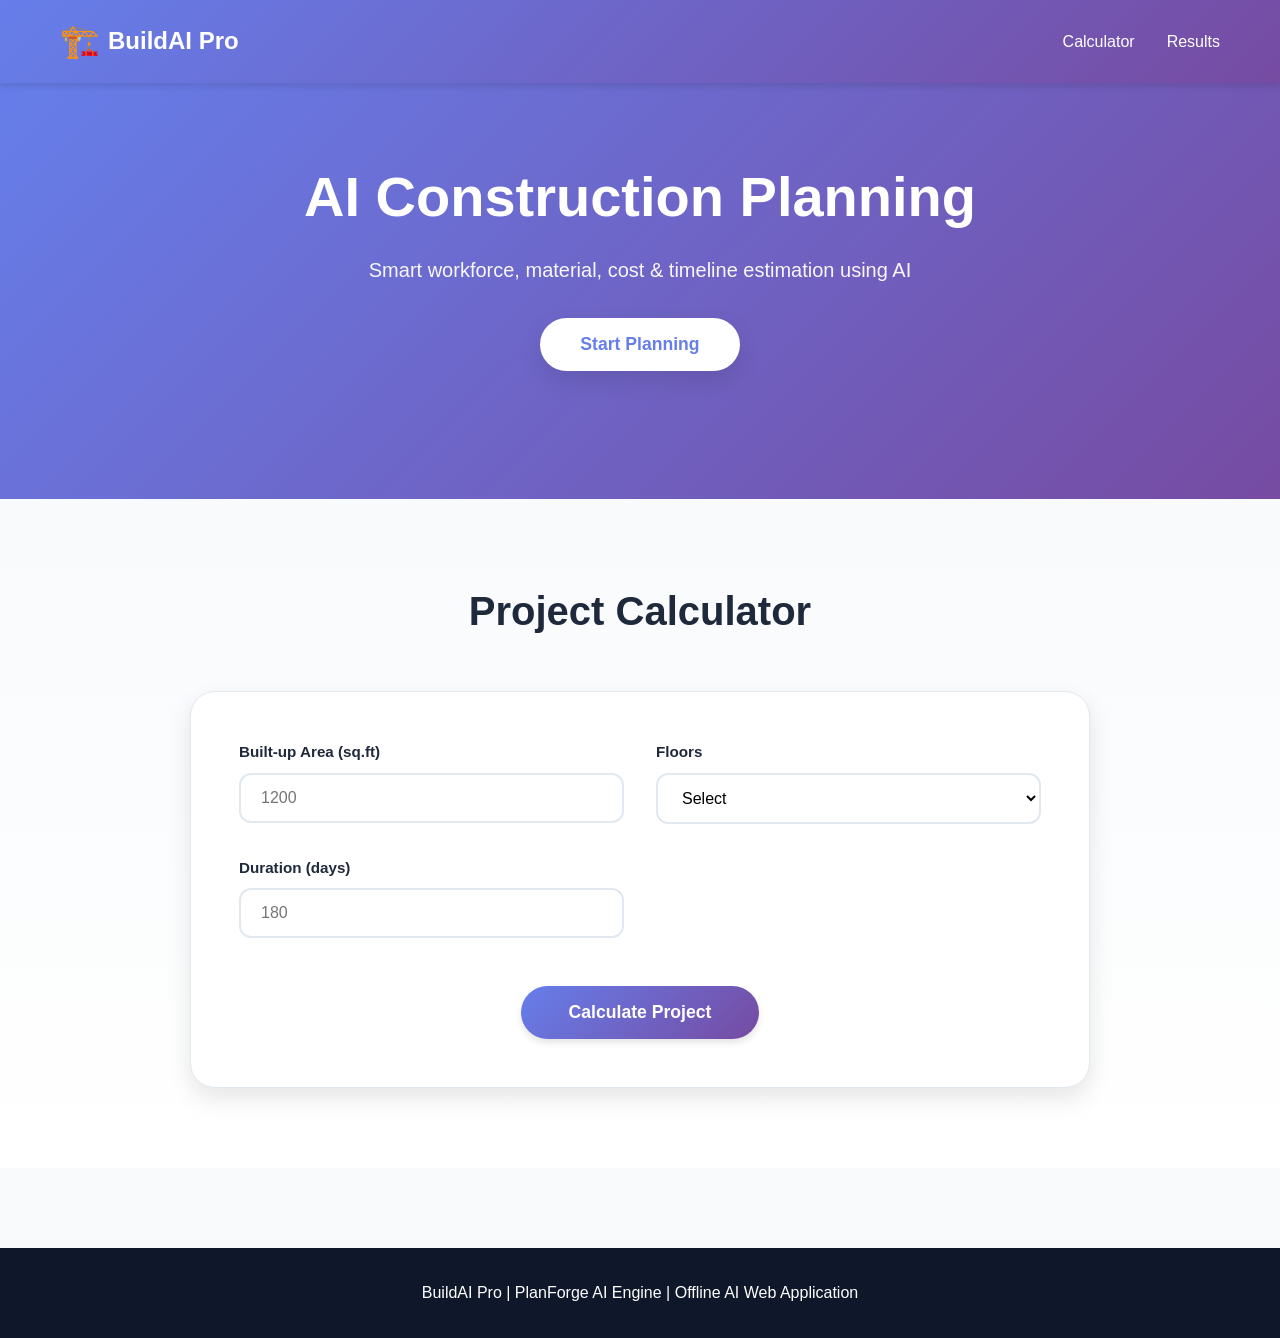
<file: index.html>
<!DOCTYPE html>
<html lang="en">
<head>
    <meta charset="UTF-8">
    <title>BuildAI Pro – PlanForge Engine</title>
    <meta name="viewport" content="width=device-width, initial-scale=1.0">

    <!-- Styles -->
    <link rel="stylesheet" href="style.css">
</head>
<body>

    <!-- NAVBAR -->
    <nav class="navbar">
        <div class="container nav-container">
            <div class="logo">
                <span class="logo-icon">🏗️</span>
                <span class="logo-text">BuildAI Pro</span>
            </div>
            <div class="nav-links">
                <a href="#calculator">Calculator</a>
                <a href="#results">Results</a>
            </div>
        </div>
    </nav>

    <!-- HERO -->
    <section class="hero">
        <div class="container hero-content">
            <h1 class="hero-title">AI Construction Planning</h1>
            <p class="hero-subtitle">
                Smart workforce, material, cost & timeline estimation using AI
            </p>
            <button class="cta-button" onclick="scrollToCalculator()">
                Start Planning
            </button>
        </div>
    </section>

    <!-- CALCULATOR -->
    <section id="calculator" class="calculator-section">
        <div class="container">
            <h2 class="section-title">Project Calculator</h2>

            <div class="calculator-card">
                <form id="projectForm" class="calculator-form">

                    <div class="form-row">
                        <div class="form-group">
                            <label>Built-up Area (sq.ft)</label>
                            <input type="number" id="builtUpArea" required placeholder="1200">
                        </div>

                        <div class="form-group">
                            <label>Floors</label>
                            <select id="floors" required>
                                <option value="">Select</option>
                                <option value="G">G</option>
                                <option value="G+1">G+1</option>
                                <option value="G+2">G+2</option>
                                <option value="G+3">G+3</option>
                            </select>
                        </div>
                    </div>

                    <div class="form-row">
                        <div class="form-group">
                            <label>Duration (days)</label>
                            <input type="number" id="days" required placeholder="180">
                        </div>
                    </div>

                    <div class="form-actions">
                        <button type="submit" class="submit-button">
                            Calculate Project
                        </button>
                    </div>

                </form>
            </div>
        </div>
    </section>

    <!-- RESULTS -->
    <section id="results" class="dashboard-section" style="display:none;">
        <div class="container">
            <h2 class="section-title">Project Results</h2>

            <div class="dashboard-grid">
                <div class="dashboard-card">
                    <h3>👷 Workforce</h3>
                    <p>Total Workers: <b><span id="workersTotal"></span></b></p>
                </div>

                <div class="dashboard-card">
                    <h3>🧱 Materials</h3>
                    <p>Cement Bags: <b><span id="cement"></span></b></p>
                    <p>Steel (tons): <b><span id="steel"></span></b></p>
                </div>

                <div class="dashboard-card">
                    <h3>💰 Cost</h3>
                    <p>Total Cost: ₹<b><span id="totalCost"></span></b></p>
                </div>

                <div class="dashboard-card">
                    <h3>⏳ Timeline</h3>
                    <p>Finishing Phase: <b><span id="timeline"></span></b></p>
                </div>
            </div>

            <div class="dashboard-card">
                <h3>🤖 AI Insights</h3>
                <p id="aiInsights"></p>
            </div>
        </div>
    </section>

    <!-- FOOTER -->
    <footer class="footer">
        <div class="container">
            <p>BuildAI Pro | PlanForge AI Engine | Offline AI Web Application</p>
        </div>
    </footer>

    <!-- Script -->
    <script src="script.js"></script>

</body>
</html>
</file>
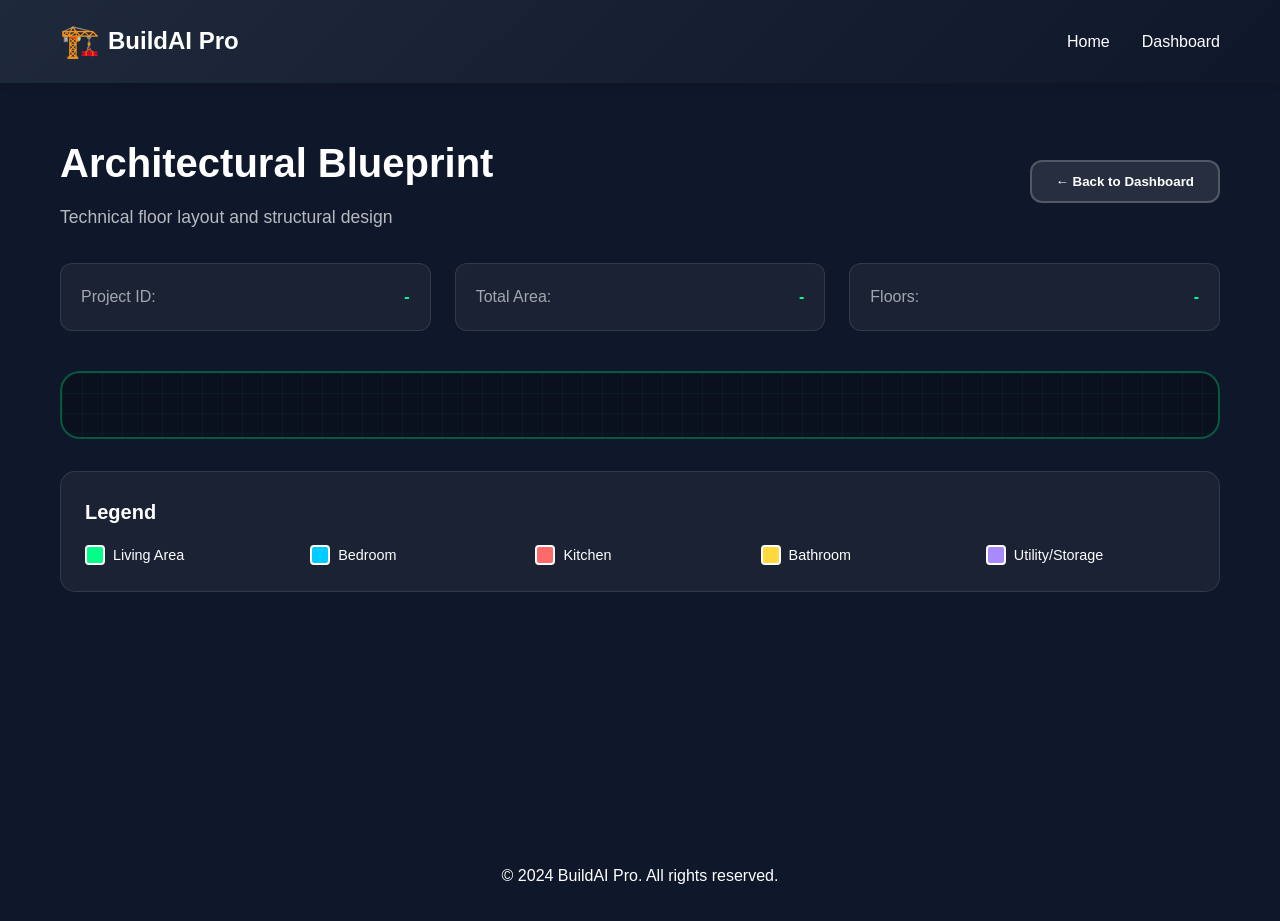
<file: blueprint.html>
<!-- blueprint.html -->
<!DOCTYPE html>
<html lang="en">
<head>
    <meta charset="UTF-8">
    <meta name="viewport" content="width=device-width, initial-scale=1.0">
    <title>Blueprint Layout - BuildAI Pro</title>
    <link rel="stylesheet" href="style.css">
</head>
<body class="blueprint-body">
    <nav class="navbar navbar-dark">
        <div class="container nav-container">
            <div class="logo">
                <span class="logo-icon">🏗️</span>
                <span class="logo-text">BuildAI Pro</span>
            </div>
            <div class="nav-links">
                <a href="index.html" class="nav-link-light">Home</a>
                <a href="result.html" class="nav-link-light">Dashboard</a>
            </div>
        </div>
    </nav>

    <section class="blueprint-section">
        <div class="container">
            <div class="blueprint-header">
                <div>
                    <h1 class="blueprint-title">Architectural Blueprint</h1>
                    <p class="blueprint-subtitle">Technical floor layout and structural design</p>
                </div>
                <button class="back-button-dark" onclick="window.location.href='result.html'">← Back to Dashboard</button>
            </div>

            <div class="blueprint-info">
                <div class="info-item">
                    <span class="info-label">Project ID:</span>
                    <span class="info-value" id="projectId">-</span>
                </div>
                <div class="info-item">
                    <span class="info-label">Total Area:</span>
                    <span class="info-value" id="blueprintArea">-</span>
                </div>
                <div class="info-item">
                    <span class="info-label">Floors:</span>
                    <span class="info-value" id="blueprintFloors">-</span>
                </div>
            </div>

            <div class="blueprint-container" id="blueprintContainer">
                <!-- Blueprint will be generated by JavaScript -->
            </div>

            <div class="blueprint-legend">
                <h3 class="legend-title">Legend</h3>
                <div class="legend-items">
                    <div class="legend-item">
                        <div class="legend-color" style="background: #00ff88;"></div>
                        <span>Living Area</span>
                    </div>
                    <div class="legend-item">
                        <div class="legend-color" style="background: #00ccff;"></div>
                        <span>Bedroom</span>
                    </div>
                    <div class="legend-item">
                        <div class="legend-color" style="background: #ff6b6b;"></div>
                        <span>Kitchen</span>
                    </div>
                    <div class="legend-item">
                        <div class="legend-color" style="background: #ffd93d;"></div>
                        <span>Bathroom</span>
                    </div>
                    <div class="legend-item">
                        <div class="legend-color" style="background: #a78bfa;"></div>
                        <span>Utility/Storage</span>
                    </div>
                </div>
            </div>
        </div>
    </section>

    <footer class="footer footer-dark">
        <div class="container">
            <p>&copy; 2024 BuildAI Pro. All rights reserved.</p>
        </div>
    </footer>

    <script src="script.js"></script>
    <script>
        loadBlueprintData();
    </script>
</body>
</html>
</file>
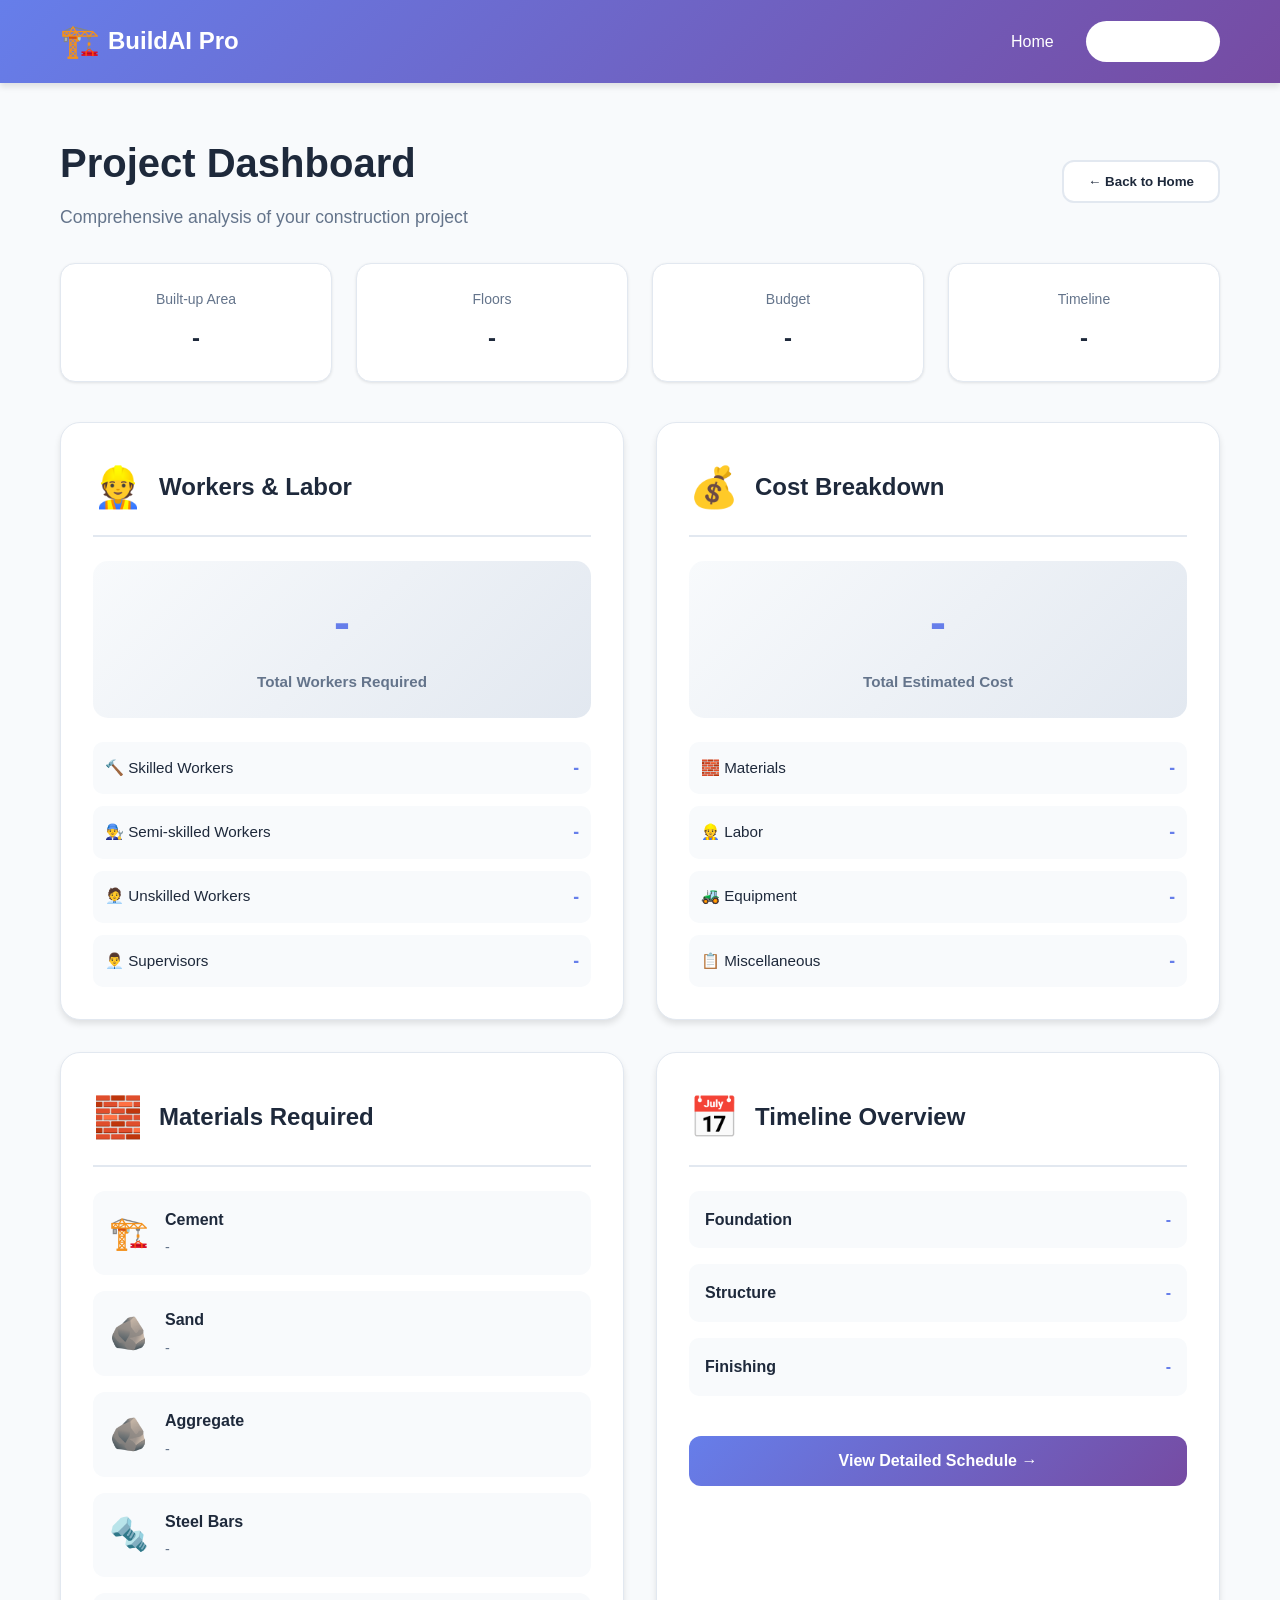
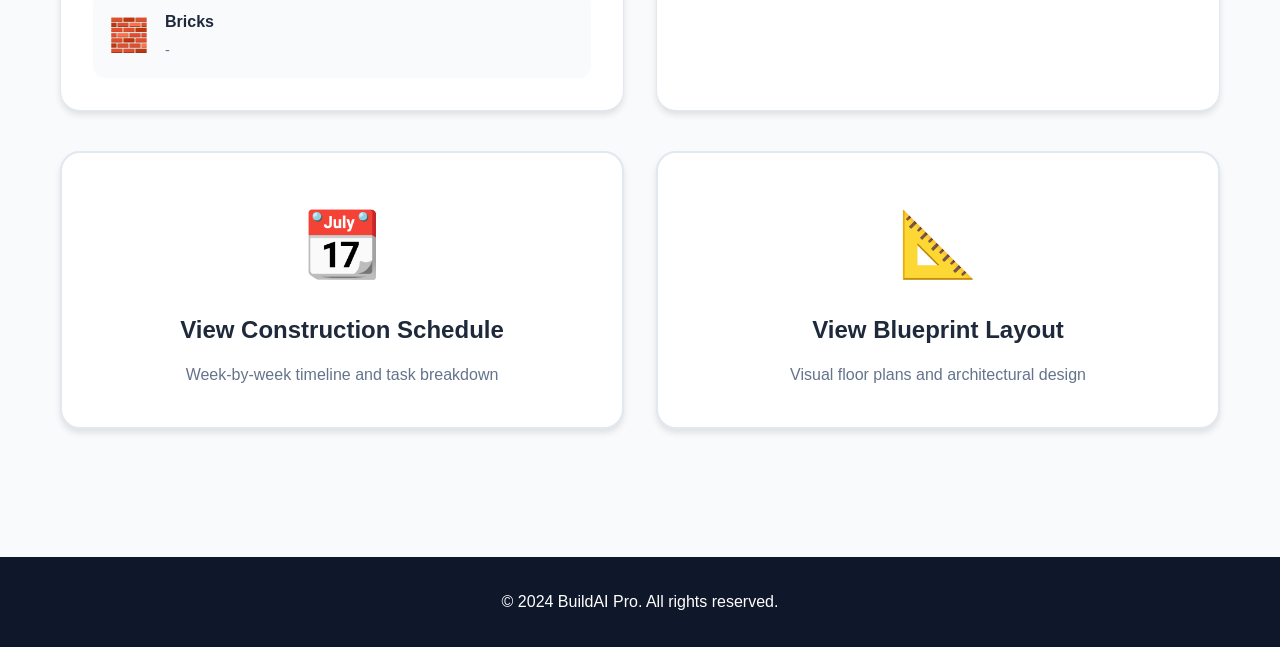
<file: result.html>
<!-- result.html -->
<!DOCTYPE html>
<html lang="en">
<head>
    <meta charset="UTF-8">
    <meta name="viewport" content="width=device-width, initial-scale=1.0">
    <title>Project Dashboard - BuildAI Pro</title>
    <link rel="stylesheet" href="style.css">
</head>
<body>
    <nav class="navbar">
        <div class="container nav-container">
            <div class="logo">
                <span class="logo-icon">🏗️</span>
                <span class="logo-text">BuildAI Pro</span>
            </div>
            <div class="nav-links">
                <a href="index.html">Home</a>
                <a href="#" class="nav-cta" onclick="handleLogout()">New Project</a>
            </div>
        </div>
    </nav>

    <section class="dashboard-section">
        <div class="container">
            <div class="dashboard-header">
                <div>
                    <h1 class="dashboard-title">Project Dashboard</h1>
                    <p class="dashboard-subtitle">Comprehensive analysis of your construction project</p>
                </div>
                <button class="back-button" onclick="window.location.href='index.html'">← Back to Home</button>
            </div>

            <div class="project-summary">
                <div class="summary-card">
                    <div class="summary-label">Built-up Area</div>
                    <div class="summary-value" id="summaryArea">-</div>
                </div>
                <div class="summary-card">
                    <div class="summary-label">Floors</div>
                    <div class="summary-value" id="summaryFloors">-</div>
                </div>
                <div class="summary-card">
                    <div class="summary-label">Budget</div>
                    <div class="summary-value" id="summaryBudget">-</div>
                </div>
                <div class="summary-card">
                    <div class="summary-label">Timeline</div>
                    <div class="summary-value" id="summaryDays">-</div>
                </div>
            </div>

            <div class="dashboard-grid">
                <div class="dashboard-card">
                    <div class="card-header">
                        <div class="card-icon">👷</div>
                        <h3 class="card-title">Workers & Labor</h3>
                    </div>
                    <div class="card-content">
                        <div class="metric-large">
                            <div class="metric-value" id="totalWorkers">-</div>
                            <div class="metric-label">Total Workers Required</div>
                        </div>
                        <div class="metric-breakdown">
                            <div class="breakdown-item">
                                <span class="breakdown-label">🔨 Skilled Workers</span>
                                <span class="breakdown-value" id="skilledWorkers">-</span>
                            </div>
                            <div class="breakdown-item">
                                <span class="breakdown-label">👨‍🔧 Semi-skilled Workers</span>
                                <span class="breakdown-value" id="semiSkilledWorkers">-</span>
                            </div>
                            <div class="breakdown-item">
                                <span class="breakdown-label">🧑‍💼 Unskilled Workers</span>
                                <span class="breakdown-value" id="unskilledWorkers">-</span>
                            </div>
                            <div class="breakdown-item">
                                <span class="breakdown-label">👨‍💼 Supervisors</span>
                                <span class="breakdown-value" id="supervisors">-</span>
                            </div>
                        </div>
                    </div>
                </div>

                <div class="dashboard-card">
                    <div class="card-header">
                        <div class="card-icon">💰</div>
                        <h3 class="card-title">Cost Breakdown</h3>
                    </div>
                    <div class="card-content">
                        <div class="metric-large">
                            <div class="metric-value" id="totalCost">-</div>
                            <div class="metric-label">Total Estimated Cost</div>
                        </div>
                        <div class="metric-breakdown">
                            <div class="breakdown-item">
                                <span class="breakdown-label">🧱 Materials</span>
                                <span class="breakdown-value" id="materialCost">-</span>
                            </div>
                            <div class="breakdown-item">
                                <span class="breakdown-label">👷 Labor</span>
                                <span class="breakdown-value" id="laborCost">-</span>
                            </div>
                            <div class="breakdown-item">
                                <span class="breakdown-label">🚜 Equipment</span>
                                <span class="breakdown-value" id="equipmentCost">-</span>
                            </div>
                            <div class="breakdown-item">
                                <span class="breakdown-label">📋 Miscellaneous</span>
                                <span class="breakdown-value" id="miscCost">-</span>
                            </div>
                        </div>
                    </div>
                </div>

                <div class="dashboard-card">
                    <div class="card-header">
                        <div class="card-icon">🧱</div>
                        <h3 class="card-title">Materials Required</h3>
                    </div>
                    <div class="card-content">
                        <div class="material-list">
                            <div class="material-item">
                                <div class="material-icon">🏗️</div>
                                <div class="material-details">
                                    <div class="material-name">Cement</div>
                                    <div class="material-quantity" id="cementQty">-</div>
                                </div>
                            </div>
                            <div class="material-item">
                                <div class="material-icon">🪨</div>
                                <div class="material-details">
                                    <div class="material-name">Sand</div>
                                    <div class="material-quantity" id="sandQty">-</div>
                                </div>
                            </div>
                            <div class="material-item">
                                <div class="material-icon">🪨</div>
                                <div class="material-details">
                                    <div class="material-name">Aggregate</div>
                                    <div class="material-quantity" id="aggregateQty">-</div>
                                </div>
                            </div>
                            <div class="material-item">
                                <div class="material-icon">🔩</div>
                                <div class="material-details">
                                    <div class="material-name">Steel Bars</div>
                                    <div class="material-quantity" id="steelQty">-</div>
                                </div>
                            </div>
                            <div class="material-item">
                                <div class="material-icon">🧱</div>
                                <div class="material-details">
                                    <div class="material-name">Bricks</div>
                                    <div class="material-quantity" id="brickQty">-</div>
                                </div>
                            </div>
                        </div>
                    </div>
                </div>

                <div class="dashboard-card">
                    <div class="card-header">
                        <div class="card-icon">📅</div>
                        <h3 class="card-title">Timeline Overview</h3>
                    </div>
                    <div class="card-content">
                        <div class="timeline-summary">
                            <div class="timeline-item">
                                <div class="timeline-phase">Foundation</div>
                                <div class="timeline-duration" id="foundationWeeks">-</div>
                            </div>
                            <div class="timeline-item">
                                <div class="timeline-phase">Structure</div>
                                <div class="timeline-duration" id="structureWeeks">-</div>
                            </div>
                            <div class="timeline-item">
                                <div class="timeline-phase">Finishing</div>
                                <div class="timeline-duration" id="finishingWeeks">-</div>
                            </div>
                        </div>
                        <button class="action-button" onclick="window.location.href='schedule.html'">View Detailed Schedule →</button>
                    </div>
                </div>
            </div>

            <div class="action-cards">
                <div class="action-card" onclick="window.location.href='schedule.html'">
                    <div class="action-icon">📆</div>
                    <h3 class="action-title">View Construction Schedule</h3>
                    <p class="action-description">Week-by-week timeline and task breakdown</p>
                </div>
                <div class="action-card" onclick="window.location.href='blueprint.html'">
                    <div class="action-icon">📐</div>
                    <h3 class="action-title">View Blueprint Layout</h3>
                    <p class="action-description">Visual floor plans and architectural design</p>
                </div>
            </div>
        </div>
    </section>

    <footer class="footer">
        <div class="container">
            <p>&copy; 2024 BuildAI Pro. All rights reserved.</p>
        </div>
    </footer>

    <script src="script.js"></script>
    <script>
        loadDashboardData();
    </script>
</body>
</html>
</file>
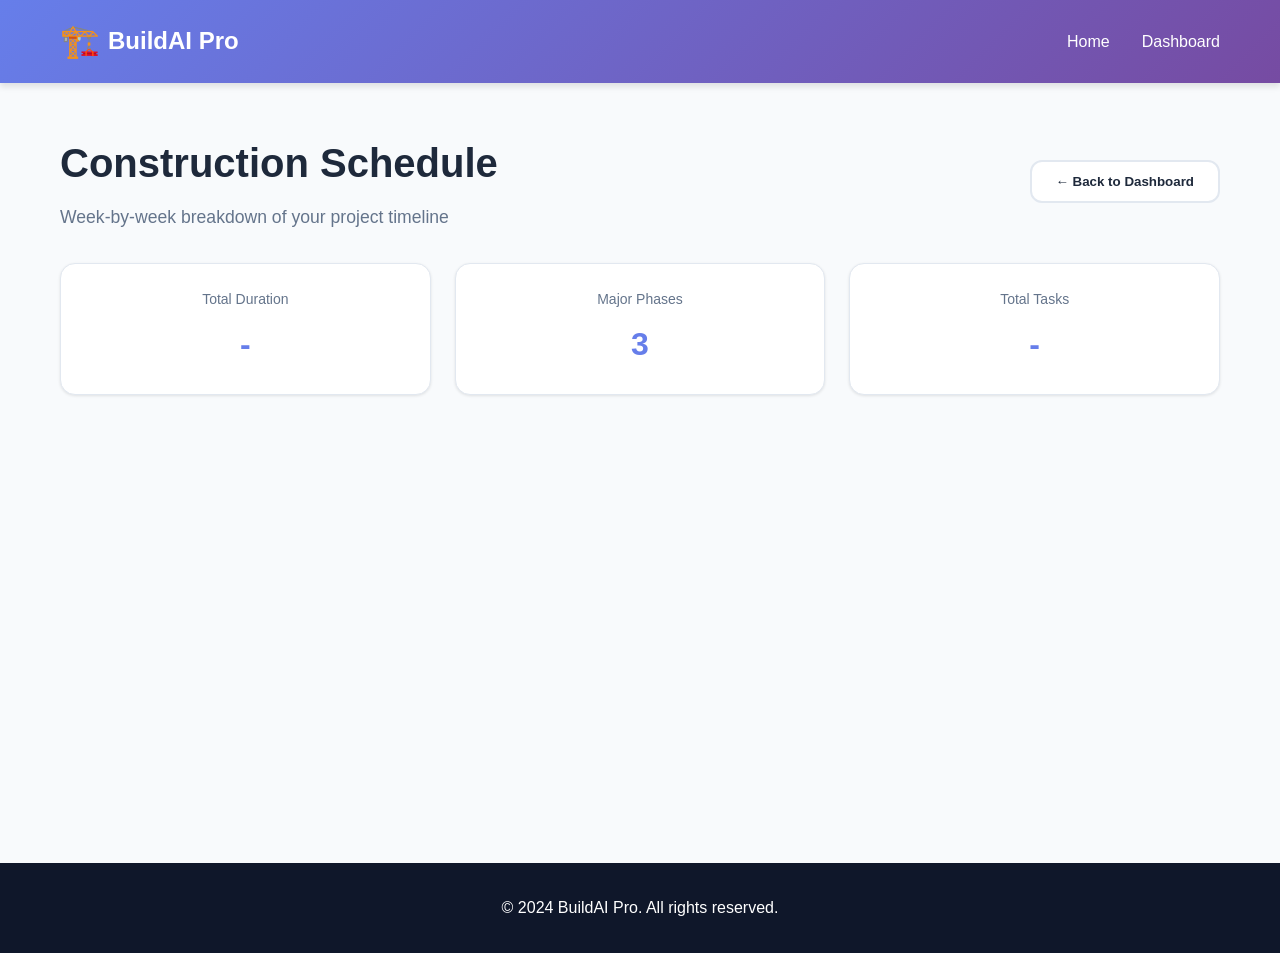
<file: schedule.html>
<!-- schedule.html -->
<!DOCTYPE html>
<html lang="en">
<head>
    <meta charset="UTF-8">
    <meta name="viewport" content="width=device-width, initial-scale=1.0">
    <title>Construction Schedule - BuildAI Pro</title>
    <link rel="stylesheet" href="style.css">
</head>
<body>
    <nav class="navbar">
        <div class="container nav-container">
            <div class="logo">
                <span class="logo-icon">🏗️</span>
                <span class="logo-text">BuildAI Pro</span>
            </div>
            <div class="nav-links">
                <a href="index.html">Home</a>
                <a href="result.html">Dashboard</a>
            </div>
        </div>
    </nav>

    <section class="schedule-section">
        <div class="container">
            <div class="schedule-header">
                <div>
                    <h1 class="schedule-title">Construction Schedule</h1>
                    <p class="schedule-subtitle">Week-by-week breakdown of your project timeline</p>
                </div>
                <button class="back-button" onclick="window.location.href='result.html'">← Back to Dashboard</button>
            </div>

            <div class="schedule-overview">
                <div class="overview-card">
                    <div class="overview-label">Total Duration</div>
                    <div class="overview-value" id="scheduleWeeks">-</div>
                </div>
                <div class="overview-card">
                    <div class="overview-label">Major Phases</div>
                    <div class="overview-value">3</div>
                </div>
                <div class="overview-card">
                    <div class="overview-label">Total Tasks</div>
                    <div class="overview-value" id="totalTasks">-</div>
                </div>
            </div>

            <div class="schedule-timeline" id="scheduleTimeline">
                <!-- Timeline will be populated by JavaScript -->
            </div>
        </div>
    </section>

    <footer class="footer">
        <div class="container">
            <p>&copy; 2024 BuildAI Pro. All rights reserved.</p>
        </div>
    </footer>

    <script src="script.js"></script>
    <script>
        loadScheduleData();
    </script>
</body>
</html>
</file>
<file: style.css>
/* style.css */
* {
    margin: 0;
    padding: 0;
    box-sizing: border-box;
}

:root {
    --primary-gradient: linear-gradient(135deg, #667eea 0%, #764ba2 100%);
    --secondary-gradient: linear-gradient(135deg, #f093fb 0%, #f5576c 100%);
    --accent-gradient: linear-gradient(135deg, #4facfe 0%, #00f2fe 100%);
    --dark-bg: #0f172a;
    --card-bg: #ffffff;
    --text-primary: #1e293b;
    --text-secondary: #64748b;
    --border-color: #e2e8f0;
    --shadow-sm: 0 1px 3px rgba(0, 0, 0, 0.1);
    --shadow-md: 0 4px 6px rgba(0, 0, 0, 0.1);
    --shadow-lg: 0 10px 25px rgba(0, 0, 0, 0.1);
    --shadow-xl: 0 20px 40px rgba(0, 0, 0, 0.15);
}

body {
    font-family: -apple-system, BlinkMacSystemFont, 'Segoe UI', 'Roboto', 'Oxygen', 'Ubuntu', 'Cantarell', sans-serif;
    color: var(--text-primary);
    line-height: 1.6;
    background: #f8fafc;
}

.container {
    max-width: 1200px;
    margin: 0 auto;
    padding: 0 20px;
}

.navbar {
    background: var(--primary-gradient);
    padding: 1rem 0;
    box-shadow: var(--shadow-md);
    position: sticky;
    top: 0;
    z-index: 1000;
}

.navbar-dark {
    background: linear-gradient(135deg, #1e293b 0%, #0f172a 100%);
}

.nav-container {
    display: flex;
    justify-content: space-between;
    align-items: center;
}

.logo {
    display: flex;
    align-items: center;
    gap: 0.5rem;
    font-size: 1.5rem;
    font-weight: 700;
    color: white;
}

.logo-icon {
    font-size: 2rem;
}

.nav-links {
    display: flex;
    gap: 2rem;
    align-items: center;
}

.nav-links a {
    color: white;
    text-decoration: none;
    font-weight: 500;
    transition: opacity 0.3s;
}

.nav-links a:hover {
    opacity: 0.8;
}

.nav-cta {
    background: white;
    color: #667eea;
    padding: 0.5rem 1.5rem;
    border-radius: 25px;
    font-weight: 600;
}

.nav-link-light {
    color: rgba(255, 255, 255, 0.9);
}

.hero {
    background: var(--primary-gradient);
    color: white;
    padding: 5rem 0;
    text-align: center;
}

.hero-content {
    max-width: 800px;
    margin: 0 auto 3rem;
}

.hero-title {
    font-size: 3.5rem;
    font-weight: 800;
    margin-bottom: 1.5rem;
    line-height: 1.2;
}

.hero-subtitle {
    font-size: 1.25rem;
    margin-bottom: 2rem;
    opacity: 0.95;
    line-height: 1.6;
}

.cta-button {
    background: white;
    color: #667eea;
    border: none;
    padding: 1rem 2.5rem;
    font-size: 1.1rem;
    font-weight: 700;
    border-radius: 50px;
    cursor: pointer;
    box-shadow: var(--shadow-lg);
    transition: transform 0.3s, box-shadow 0.3s;
}

.cta-button:hover {
    transform: translateY(-2px);
    box-shadow: var(--shadow-xl);
}

.hero-stats {
    display: grid;
    grid-template-columns: repeat(3, 1fr);
    gap: 2rem;
    max-width: 800px;
    margin: 0 auto;
}

.stat-card {
    background: rgba(255, 255, 255, 0.15);
    backdrop-filter: blur(10px);
    padding: 1.5rem;
    border-radius: 15px;
    border: 1px solid rgba(255, 255, 255, 0.2);
}

.stat-number {
    font-size: 2.5rem;
    font-weight: 800;
    margin-bottom: 0.5rem;
}

.stat-label {
    font-size: 0.95rem;
    opacity: 0.9;
}

.how-it-works {
    padding: 5rem 0;
    background: white;
}

.section-title {
    font-size: 2.5rem;
    font-weight: 800;
    text-align: center;
    margin-bottom: 3rem;
    color: var(--text-primary);
}

.steps-container {
    display: grid;
    grid-template-columns: repeat(7, 1fr);
    gap: 1rem;
    align-items: center;
}

.step-card {
    background: white;
    padding: 2rem;
    border-radius: 20px;
    box-shadow: var(--shadow-md);
    border: 2px solid var(--border-color);
    transition: transform 0.3s, box-shadow 0.3s;
    grid-column: span 1.5;
}

.step-card:hover {
    transform: translateY(-5px);
    box-shadow: var(--shadow-lg);
}

.step-icon {
    font-size: 3rem;
    margin-bottom: 1rem;
    text-align: center;
}

.step-number {
    font-size: 0.85rem;
    font-weight: 700;
    color: #667eea;
    text-transform: uppercase;
    letter-spacing: 1px;
    margin-bottom: 0.5rem;
}

.step-title {
    font-size: 1.25rem;
    font-weight: 700;
    margin-bottom: 0.75rem;
    color: var(--text-primary);
}

.step-description {
    font-size: 0.95rem;
    color: var(--text-secondary);
    line-height: 1.5;
}

.step-connector {
    font-size: 2rem;
    color: #667eea;
    text-align: center;
    grid-column: span 0.5;
}

.calculator-section {
    padding: 5rem 0;
    background: linear-gradient(180deg, #f8fafc 0%, #ffffff 100%);
}

.calculator-card {
    background: white;
    padding: 3rem;
    border-radius: 25px;
    box-shadow: var(--shadow-lg);
    max-width: 900px;
    margin: 0 auto;
    border: 1px solid var(--border-color);
}

.calculator-form {
    display: flex;
    flex-direction: column;
    gap: 2rem;
}

.form-row {
    display: grid;
    grid-template-columns: repeat(2, 1fr);
    gap: 2rem;
}

.form-group {
    display: flex;
    flex-direction: column;
    gap: 0.5rem;
}

.form-group label {
    font-weight: 600;
    color: var(--text-primary);
    font-size: 0.95rem;
}

.form-group input,
.form-group select {
    padding: 0.875rem 1.25rem;
    border: 2px solid var(--border-color);
    border-radius: 12px;
    font-size: 1rem;
    transition: border-color 0.3s, box-shadow 0.3s;
    background: white;
}

.form-group input:focus,
.form-group select:focus {
    outline: none;
    border-color: #667eea;
    box-shadow: 0 0 0 3px rgba(102, 126, 234, 0.1);
}

.form-actions {
    text-align: center;
    margin-top: 1rem;
}

.submit-button {
    background: var(--primary-gradient);
    color: white;
    border: none;
    padding: 1rem 3rem;
    font-size: 1.1rem;
    font-weight: 700;
    border-radius: 50px;
    cursor: pointer;
    box-shadow: var(--shadow-md);
    transition: transform 0.3s, box-shadow 0.3s;
}

.submit-button:hover {
    transform: translateY(-2px);
    box-shadow: var(--shadow-lg);
}

.footer {
    background: var(--dark-bg);
    color: white;
    text-align: center;
    padding: 2rem 0;
    margin-top: 5rem;
}

.footer-dark {
    margin-top: 3rem;
}

.dashboard-section {
    padding: 3rem 0;
    min-height: calc(100vh - 200px);
}

.dashboard-header {
    display: flex;
    justify-content: space-between;
    align-items: center;
    margin-bottom: 2rem;
}

.dashboard-title {
    font-size: 2.5rem;
    font-weight: 800;
    color: var(--text-primary);
    margin-bottom: 0.5rem;
}

.dashboard-subtitle {
    font-size: 1.1rem;
    color: var(--text-secondary);
}

.back-button {
    background: white;
    border: 2px solid var(--border-color);
    padding: 0.75rem 1.5rem;
    border-radius: 12px;
    font-weight: 600;
    cursor: pointer;
    transition: all 0.3s;
    color: var(--text-primary);
}

.back-button:hover {
    background: #f8fafc;
    border-color: #667eea;
    color: #667eea;
}

.back-button-dark {
    background: rgba(255, 255, 255, 0.1);
    border: 2px solid rgba(255, 255, 255, 0.2);
    padding: 0.75rem 1.5rem;
    border-radius: 12px;
    font-weight: 600;
    cursor: pointer;
    transition: all 0.3s;
    color: white;
}

.back-button-dark:hover {
    background: rgba(255, 255, 255, 0.2);
    border-color: #00ff88;
}

.project-summary {
    display: grid;
    grid-template-columns: repeat(4, 1fr);
    gap: 1.5rem;
    margin-bottom: 2.5rem;
}

.summary-card {
    background: white;
    padding: 1.5rem;
    border-radius: 15px;
    box-shadow: var(--shadow-sm);
    border: 1px solid var(--border-color);
    text-align: center;
}

.summary-label {
    font-size: 0.875rem;
    color: var(--text-secondary);
    margin-bottom: 0.5rem;
    font-weight: 500;
}

.summary-value {
    font-size: 1.5rem;
    font-weight: 700;
    color: var(--text-primary);
}

.dashboard-grid {
    display: grid;
    grid-template-columns: repeat(2, 1fr);
    gap: 2rem;
    margin-bottom: 2.5rem;
}

.dashboard-card {
    background: white;
    border-radius: 20px;
    padding: 2rem;
    box-shadow: var(--shadow-md);
    border: 1px solid var(--border-color);
    transition: transform 0.3s, box-shadow 0.3s;
}

.dashboard-card:hover {
    transform: translateY(-3px);
    box-shadow: var(--shadow-lg);
}

.card-header {
    display: flex;
    align-items: center;
    gap: 1rem;
    margin-bottom: 1.5rem;
    padding-bottom: 1rem;
    border-bottom: 2px solid var(--border-color);
}

.card-icon {
    font-size: 2.5rem;
}

.card-title {
    font-size: 1.5rem;
    font-weight: 700;
    color: var(--text-primary);
}

.card-content {
    display: flex;
    flex-direction: column;
    gap: 1.5rem;
}

.metric-large {
    text-align: center;
    padding: 1.5rem;
    background: linear-gradient(135deg, #f8fafc 0%, #e2e8f0 100%);
    border-radius: 15px;
}

.metric-value {
    font-size: 3rem;
    font-weight: 800;
    color: #667eea;
    margin-bottom: 0.5rem;
}

.metric-label {
    font-size: 0.95rem;
    color: var(--text-secondary);
    font-weight: 600;
}

.metric-breakdown {
    display: flex;
    flex-direction: column;
    gap: 0.75rem;
}

.breakdown-item {
    display: flex;
    justify-content: space-between;
    align-items: center;
    padding: 0.75rem;
    background: #f8fafc;
    border-radius: 10px;
}

.breakdown-label {
    font-size: 0.95rem;
    color: var(--text-primary);
    font-weight: 500;
}

.breakdown-value {
    font-size: 1.1rem;
    font-weight: 700;
    color: #667eea;
}

.material-list {
    display: flex;
    flex-direction: column;
    gap: 1rem;
}

.material-item {
    display: flex;
    align-items: center;
    gap: 1rem;
    padding: 1rem;
    background: #f8fafc;
    border-radius: 12px;
    transition: background 0.3s;
}

.material-item:hover {
    background: #e2e8f0;
}

.material-icon {
    font-size: 2rem;
}

.material-details {
    flex: 1;
}

.material-name {
    font-weight: 600;
    color: var(--text-primary);
    margin-bottom: 0.25rem;
}

.material-quantity {
    font-size: 0.9rem;
    color: var(--text-secondary);
}

.timeline-summary {
    display: flex;
    flex-direction: column;
    gap: 1rem;
    margin-bottom: 1rem;
}

.timeline-item {
    display: flex;
    justify-content: space-between;
    align-items: center;
    padding: 1rem;
    background: #f8fafc;
    border-radius: 10px;
}

.timeline-phase {
    font-weight: 600;
    color: var(--text-primary);
}

.timeline-duration {
    font-weight: 700;
    color: #667eea;
}

.action-button {
    width: 100%;
    background: var(--primary-gradient);
    color: white;
    border: none;
    padding: 1rem;
    border-radius: 12px;
    font-weight: 700;
    font-size: 1rem;
    cursor: pointer;
    transition: transform 0.3s, box-shadow 0.3s;
}

.action-button:hover {
    transform: translateY(-2px);
    box-shadow: var(--shadow-md);
}

.action-cards {
    display: grid;
    grid-template-columns: repeat(2, 1fr);
    gap: 2rem;
}

.action-card {
    background: white;
    padding: 2.5rem;
    border-radius: 20px;
    box-shadow: var(--shadow-md);
    border: 2px solid var(--border-color);
    cursor: pointer;
    transition: all 0.3s;
    text-align: center;
}

.action-card:hover {
    transform: translateY(-5px);
    box-shadow: var(--shadow-lg);
    border-color: #667eea;
}

.action-icon {
    font-size: 4rem;
    margin-bottom: 1rem;
}

.action-title {
    font-size: 1.5rem;
    font-weight: 700;
    margin-bottom: 0.75rem;
    color: var(--text-primary);
}

.action-description {
    color: var(--text-secondary);
    font-size: 1rem;
}

.schedule-section {
    padding: 3rem 0;
    min-height: calc(100vh - 200px);
}

.schedule-header {
    display: flex;
    justify-content: space-between;
    align-items: center;
    margin-bottom: 2rem;
}

.schedule-title {
    font-size: 2.5rem;
    font-weight: 800;
    color: var(--text-primary);
    margin-bottom: 0.5rem;
}

.schedule-subtitle {
    font-size: 1.1rem;
    color: var(--text-secondary);
}

.schedule-overview {
    display: grid;
    grid-template-columns: repeat(3, 1fr);
    gap: 1.5rem;
    margin-bottom: 2.5rem;
}

.overview-card {
    background: white;
    padding: 1.5rem;
    border-radius: 15px;
    box-shadow: var(--shadow-sm);
    border: 1px solid var(--border-color);
    text-align: center;
}

.overview-label {
    font-size: 0.875rem;
    color: var(--text-secondary);
    margin-bottom: 0.5rem;
    font-weight: 500;
}

.overview-value {
    font-size: 2rem;
    font-weight: 700;
    color: #667eea;
}

.schedule-timeline {
    display: flex;
    flex-direction: column;
    gap: 1.5rem;
}

.phase-section {
    background: white;
    border-radius: 20px;
    padding: 2rem;
    box-shadow: var(--shadow-md);
    border: 1px solid var(--border-color);
}

.phase-header {
    display: flex;
    align-items: center;
    gap: 1rem;
    margin-bottom: 1.5rem;
    padding-bottom: 1rem;
    border-bottom: 2px solid var(--border-color);
}

.phase-icon {
    font-size: 2.5rem;
}

.phase-info {
    flex: 1;
}

.phase-title {
    font-size: 1.75rem;
    font-weight: 700;
    color: var(--text-primary);
    margin-bottom: 0.25rem;
}

.phase-duration {
    font-size: 1rem;
    color: var(--text-secondary);
}

.week-list {
    display: flex;
    flex-direction: column;
    gap: 1rem;
}

.week-item {
    background: #f8fafc;
    padding: 1.25rem;
    border-radius: 12px;
    border-left: 4px solid #667eea;
}

.week-header {
    font-weight: 700;
    color: var(--text-primary);
    margin-bottom: 0.5rem;
    font-size: 1.1rem;
}

.week-tasks {
    color: var(--text-secondary);
    font-size: 0.95rem;
}

.blueprint-body {
    background: #0f172a;
    color: white;
}

.blueprint-section {
    padding: 3rem 0;
    min-height: calc(100vh - 200px);
}

.blueprint-header {
    display: flex;
    justify-content: space-between;
    align-items: center;
    margin-bottom: 2rem;
}

.blueprint-title {
    font-size: 2.5rem;
    font-weight: 800;
    color: white;
    margin-bottom: 0.5rem;
}

.blueprint-subtitle {
    font-size: 1.1rem;
    color: rgba(255, 255, 255, 0.7);
}

.blueprint-info {
    display: grid;
    grid-template-columns: repeat(3, 1fr);
    gap: 1.5rem;
    margin-bottom: 2.5rem;
}

.info-item {
    background: rgba(255, 255, 255, 0.05);
    padding: 1.25rem;
    border-radius: 12px;
    border: 1px solid rgba(255, 255, 255, 0.1);
    display: flex;
    justify-content: space-between;
}

.info-label {
    color: rgba(255, 255, 255, 0.6);
    font-weight: 500;
}

.info-value {
    color: #00ff88;
    font-weight: 700;
}

.blueprint-container {
    background: rgba(0, 0, 0, 0.3);
    border: 2px solid rgba(0, 255, 136, 0.3);
    border-radius: 20px;
    padding: 2rem;
    margin-bottom: 2rem;
    position: relative;
    overflow: hidden;
}

.blueprint-container::before {
    content: '';
    position: absolute;
    top: 0;
    left: 0;
    right: 0;
    bottom: 0;
    background-image: 
        linear-gradient(rgba(0, 255, 136, 0.05) 1px, transparent 1px),
        linear-gradient(90deg, rgba(0, 255, 136, 0.05) 1px, transparent 1px);
    background-size: 20px 20px;
    pointer-events: none;
}

.floor-plan {
    background: rgba(15, 23, 42, 0.8);
    border: 2px solid rgba(0, 255, 136, 0.4);
    border-radius: 15px;
    padding: 2rem;
    margin-bottom: 2rem;
    position: relative;
}

.floor-title {
    font-size: 1.5rem;
    font-weight: 700;
    color: #00ff88;
    margin-bottom: 1.5rem;
    text-align: center;
    text-transform: uppercase;
    letter-spacing: 2px;
}

.floor-grid {
    display: grid;
    grid-template-columns: repeat(4, 1fr);
    gap: 1rem;
    position: relative;
    z-index: 1;
}

.room {
    aspect-ratio: 1;
    border: 2px solid;
    border-radius: 10px;
    padding: 1rem;
    display: flex;
    flex-direction: column;
    align-items: center;
    justify-content: center;
    text-align: center;
    font-weight: 600;
    transition: transform 0.3s, box-shadow 0.3s;
    position: relative;
    overflow: hidden;
}

.room::before {
    content: '';
    position: absolute;
    top: 0;
    left: 0;
    right: 0;
    bottom: 0;
    background: inherit;
    opacity: 0.1;
}

.room:hover {
    transform: scale(1.05);
    box-shadow: 0 0 20px currentColor;
}

.room-name {
    position: relative;
    z-index: 1;
    font-size: 0.9rem;
    margin-bottom: 0.25rem;
}

.room-size {
    position: relative;
    z-index: 1;
    font-size: 0.75rem;
    opacity: 0.8;
}

.living {
    background: rgba(0, 255, 136, 0.15);
    border-color: #00ff88;
    color: #00ff88;
}

.bedroom {
    background: rgba(0, 204, 255, 0.15);
    border-color: #00ccff;
    color: #00ccff;
}

.kitchen {
    background: rgba(255, 107, 107, 0.15);
    border-color: #ff6b6b;
    color: #ff6b6b;
}

.bathroom {
    background: rgba(255, 217, 61, 0.15);
    border-color: #ffd93d;
    color: #ffd93d;
}

.utility {
    background: rgba(167, 139, 250, 0.15);
    border-color: #a78bfa;
    color: #a78bfa;
}

.blueprint-legend {
    background: rgba(255, 255, 255, 0.05);
    border: 1px solid rgba(255, 255, 255, 0.1);
    border-radius: 15px;
    padding: 1.5rem;
}

.legend-title {
    font-size: 1.25rem;
    font-weight: 700;
    color: white;
    margin-bottom: 1rem;
}

.legend-items {
    display: grid;
    grid-template-columns: repeat(5, 1fr);
    gap: 1rem;
}

.legend-item {
    display: flex;
    align-items: center;
    gap: 0.5rem;
    font-size: 0.9rem;
}

.legend-color {
    width: 20px;
    height: 20px;
    border-radius: 4px;
    border: 2px solid currentColor;
}

@media (max-width: 768px) {
    .hero-title {
        font-size: 2rem;
    }

    .hero-stats {
        grid-template-columns: 1fr;
    }

    .steps-container {
        grid-template-columns: 1fr;
    }

    .step-card {
        grid-column: span 1;
    }

    .step-connector {
        display: none;
    }

    .form-row {
        grid-template-columns: 1fr;
    }

    .project-summary {
        grid-template-columns: repeat(2, 1fr);
    }

    .dashboard-grid {
        grid-template-columns: 1fr;
    }

    .action-cards {
        grid-template-columns: 1fr;
    }

    .schedule-overview {
        grid-template-columns: 1fr;
    }

    .blueprint-info {
        grid-template-columns: 1fr;
    }

    .floor-grid {
        grid-template-columns: repeat(2, 1fr);
    }

    .legend-items {
        grid-template-columns: repeat(2, 1fr);
    }
}
</file>
